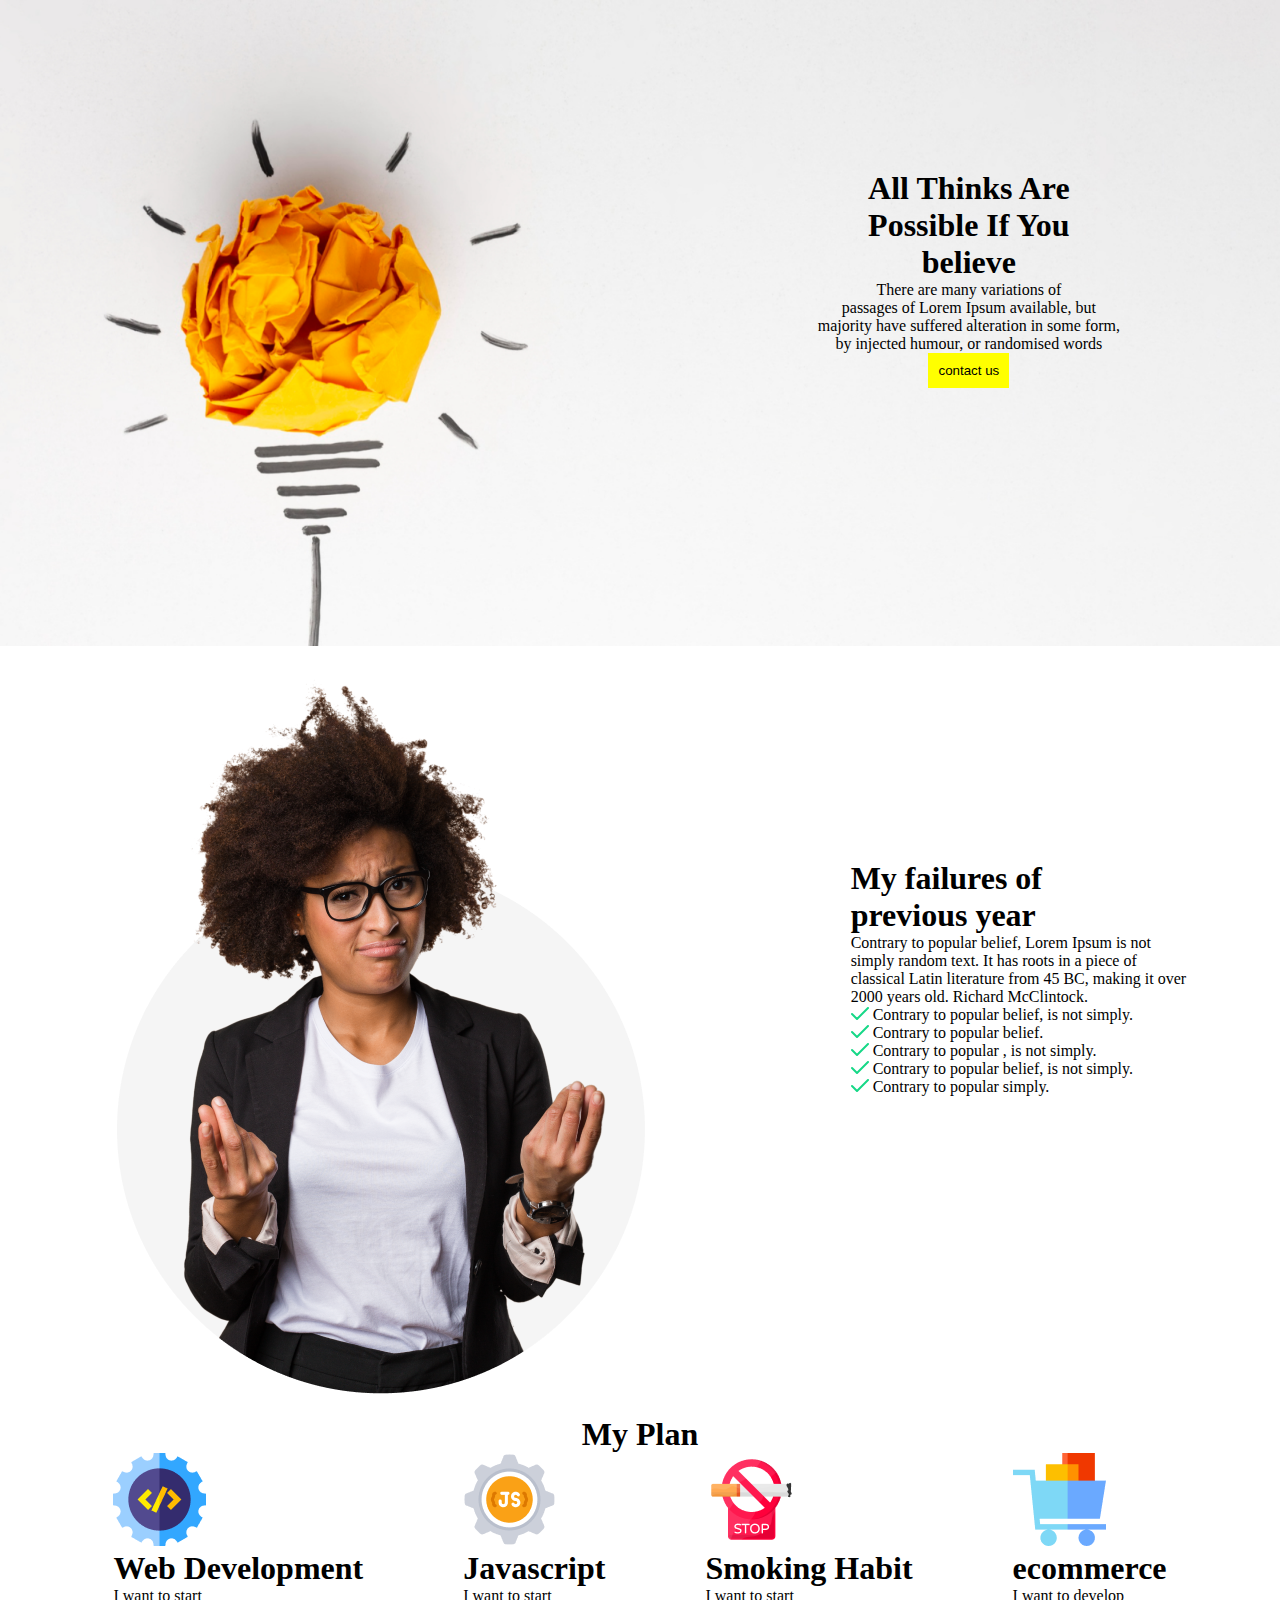
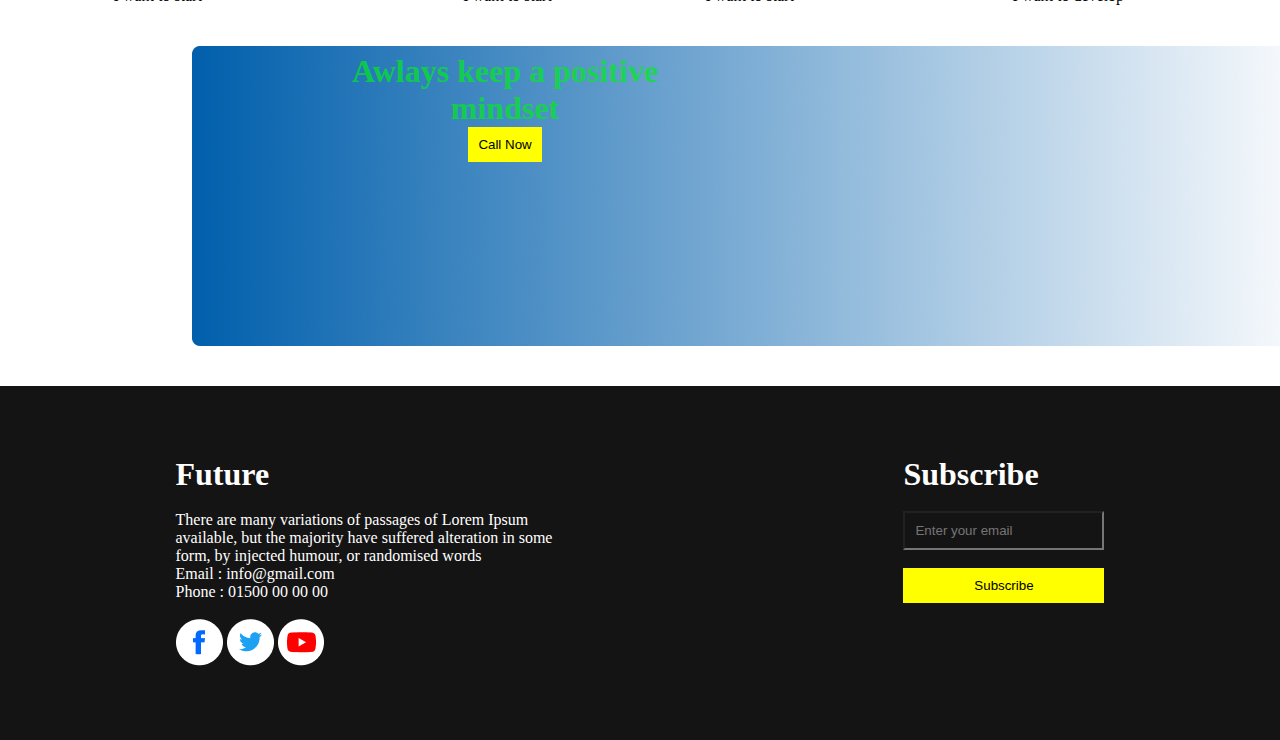
<file: p-hero/index.html>
<!DOCTYPE html>
<html lang="en">
  <head>
    <meta charset="UTF-8" />
    <meta http-equiv="X-UA-Compatible" content="IE=edge" />
    <meta name="viewport" content="width=device-width, initial-scale=1.0" />
    <title>Document</title>
    <link rel="stylesheet" href="./style/style.css" />
  </head>
  <body>
    <section class="nav-flex">
      <div>
        <img src="./img/banner1.png" alt="" class="img-fast" />
      </div>

      <div class="border-left">
        <div class="h1-flex">
          <h1>All Thinks Are</h1>
          <h1>Possible If You</h1>
          <h1>believe</h1>
        </div>
        <div>
          <p>There are many variations of</p>
          <p>passages of Lorem Ipsum available, but</p>
          majority have suffered alteration in some form,
          <p>by injected humour, or randomised words</p>
          <button class="btn">contact us</button>
        </div>
      </div>
    </section>
    <!-- hero section -->
    <section class="main-flex">
      <div>
        <img src="./img/person.png" alt="" />
      </div>
      <div class="mt-10">
        <h1>My failures of</h1>
        <h1>previous year</h1>
        <p>Contrary to popular belief, Lorem Ipsum is not</p>
        <p>simply random text. It has roots in a piece of</p>
        <p>classical Latin literature from 45 BC, making it over</p>
        <p>2000 years old. Richard McClintock.</p>

        <p>
          <svg
            width="18"
            height="13"
            viewBox="0 0 18 13"
            fill="none"
            xmlns="http://www.w3.org/2000/svg"
          >
            <path
              d="M17 1L6 12L1 7"
              stroke="#16D887"
              stroke-width="2"
              stroke-linecap="round"
              stroke-linejoin="round"
            />
          </svg>
          Contrary to popular belief, is not simply.
        </p>

        <p>
          <span>
            <svg
              width="18"
              height="13"
              viewBox="0 0 18 13"
              fill="none"
              xmlns="http://www.w3.org/2000/svg"
            >
              <path
                d="M17 1L6 12L1 7"
                stroke="#16D887"
                stroke-width="2"
                stroke-linecap="round"
                stroke-linejoin="round"
              />
            </svg>
          </span>
          Contrary to popular belief.
        </p>

        <p>
          <span>
            <svg
              width="18"
              height="13"
              viewBox="0 0 18 13"
              fill="none"
              xmlns="http://www.w3.org/2000/svg"
            >
              <path
                d="M17 1L6 12L1 7"
                stroke="#16D887"
                stroke-width="2"
                stroke-linecap="round"
                stroke-linejoin="round"
              />
            </svg> </span
          >Contrary to popular , is not simply.
        </p>

        <p>
          <span>
            <svg
              width="18"
              height="13"
              viewBox="0 0 18 13"
              fill="none"
              xmlns="http://www.w3.org/2000/svg"
            >
              <path
                d="M17 1L6 12L1 7"
                stroke="#16D887"
                stroke-width="2"
                stroke-linecap="round"
                stroke-linejoin="round"
              />
            </svg> </span
          >Contrary to popular belief, is not simply.
        </p>

        <p>
          <span>
            <svg
              width="18"
              height="13"
              viewBox="0 0 18 13"
              fill="none"
              xmlns="http://www.w3.org/2000/svg"
            >
              <path
                d="M17 1L6 12L1 7"
                stroke="#16D887"
                stroke-width="2"
                stroke-linecap="round"
                stroke-linejoin="round"
              />
            </svg>
          </span>
          Contrary to popular simply.
        </p>
      </div>
    </section>

    <!-- my plan -->

    <br />
    <section>
      <div>
        <h1 class="justify-center">My Plan</h1>
      </div>
      <div>
        <div class="div-flex">
          <div>
            <img src="./img/web.png" alt="" />
            <h1>Web Development</h1>
            <p>I want to start</p>
          </div>
          <div>
            <img src="./img/js.png" alt="" />
            <h1>Javascript</h1>
            <p>I want to start</p>
          </div>
          <div>
            <img src="./img/smoke.png" alt="" />
            <h1>Smoking Habit</h1>
            <p>I want to start</p>
          </div>
          <div>
            <img src="./img/ecom.png" alt="" />
            <h1>ecommerce</h1>
            <p>I want to develop</p>
          </div>
        </div>
      </div>
    </section>
    <!--  -->

    <section>
      <div class="width-80">
        <img src="./img/gradient1.png" alt="" />
        <div class="ab">
          <h1>Awlays keep a positive</h1>
          <h1>mindset</h1>
          <button class="btn">Call Now</button>
        </div>
      </div>
    </section>
    <br>
    <br>

    <section class="bg-black">
      <div class="margin">
        <h1>Future</h1>
        <br>
        <p>There are many variations of passages of Lorem Ipsum</p>
        <p>available, but the majority have suffered alteration in some</p>
        <p>form, by injected humour, or randomised words</p>
        <p>Email : info@gmail.com</p>
        <p>Phone : 01500 00 00 00</p>
        <br>
        <div>
            <img src="./img/fb.png" alt="">
            <img src="./img/twitter.png" alt="">
            <img src="./img/youtube.png" alt="">
        </div>
      </div>
      <div class="top">
        <h1>Subscribe</h1>
        <br>
        <input type="text" class="inptu" placeholder="Enter your email">
        <br>
        
        <button class="btn">Subscribe</button>
      </div>
    </section>
  </body>
</html>
</file>
<file: p-hero/style/style.css>
*{
    margin: 0;
    padding: 0;
    box-sizing: border-box;
}


.btn{
    background: yellow;
    padding: 10px;
    border: none;
    cursor: pointer;
}
.nav-flex{
    /* display: flex; */
    position: relative;
  text-align: center;
  color: rgb(0, 0, 0);
}
.border-left{
    position: absolute;
    top: 170px;
    right: 160px;
}
.img-fast{
    width: 100%;
}
.main-flex{
    display: flex;
    margin-top: 20px;
    justify-content: space-around;
}
.mt-10{
    margin-top: 190px;
}
.justify-center{
    text-align: center;
    font-weight: bold;
}
.div-flex{
    display: flex;
    gap: 100px;
    justify-content: center;
}


.width-80{
    margin: auto;
    width: 70%;
    margin-top: 40px;
    position: relative;
    text-align: center;
    color: rgba(0, 236, 28, 0.705);
}
.ab{
    position: absolute;
    top: 8px;
    left: 160px;
}
.bg-black{
    background: #151414;
    display: flex;
    justify-content: space-around;
}
.bg-black p{
    color: white;
}
.bg-black h1{
    color: white;
}
.margin{
   padding: 70px;
}
.top{
    padding: 70px;
    display: flex;
    flex-direction: column;
}
.inptu{
    padding: 10px;
    background-color: #151414;
}
</file>
